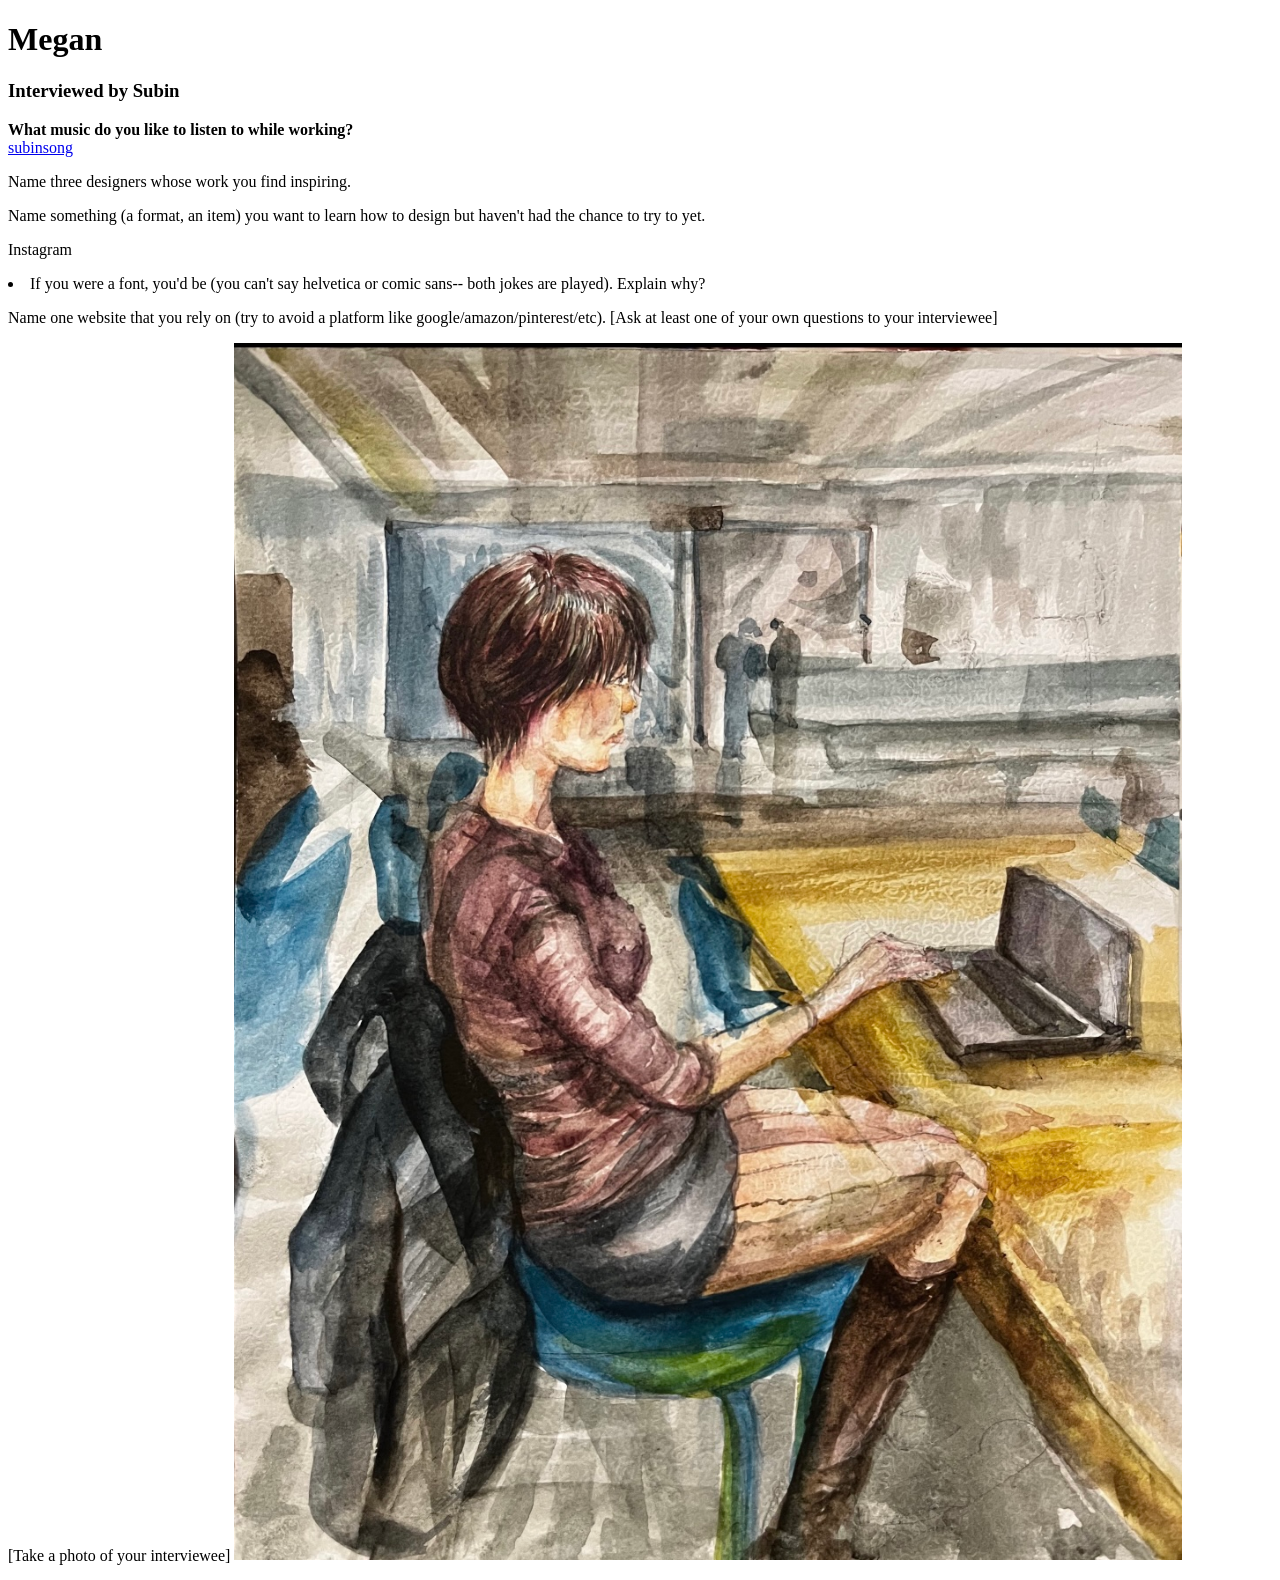
<file: workshop 01/index.html>
<!DOCTYPE html>

<html>
    <head>
        <title>Interview – Megan – 2026</title>
    </head>
    <body>
    
   
</html>
<h1>Megan</h1>

<h3>Interviewed by Subin</h3>


<strong>What music do you like to listen to while working?</strong><br />
<a href= "https://subinsong.format.com/" target="_blank">subinsong</a>
<p>
Name three designers whose work you find inspiring.</strong><br />
</p>
Name something (a format, an item) you want to learn how to design but haven't had the chance to try to yet. 
<p>Instagram

<li>If you were a font, you'd be (you can't say helvetica or comic sans-- both jokes are played). Explain why?</LI>

</p>

<P>
Name one website that you rely on (try to avoid a platform like google/amazon/pinterest/etc).

[Ask at least one of your own questions to your interviewee]
<P>
[Take a photo of your interviewee]

<img src="image/subin.jpg" style="max-width:75%"/>
    </body>
</html>
</file>
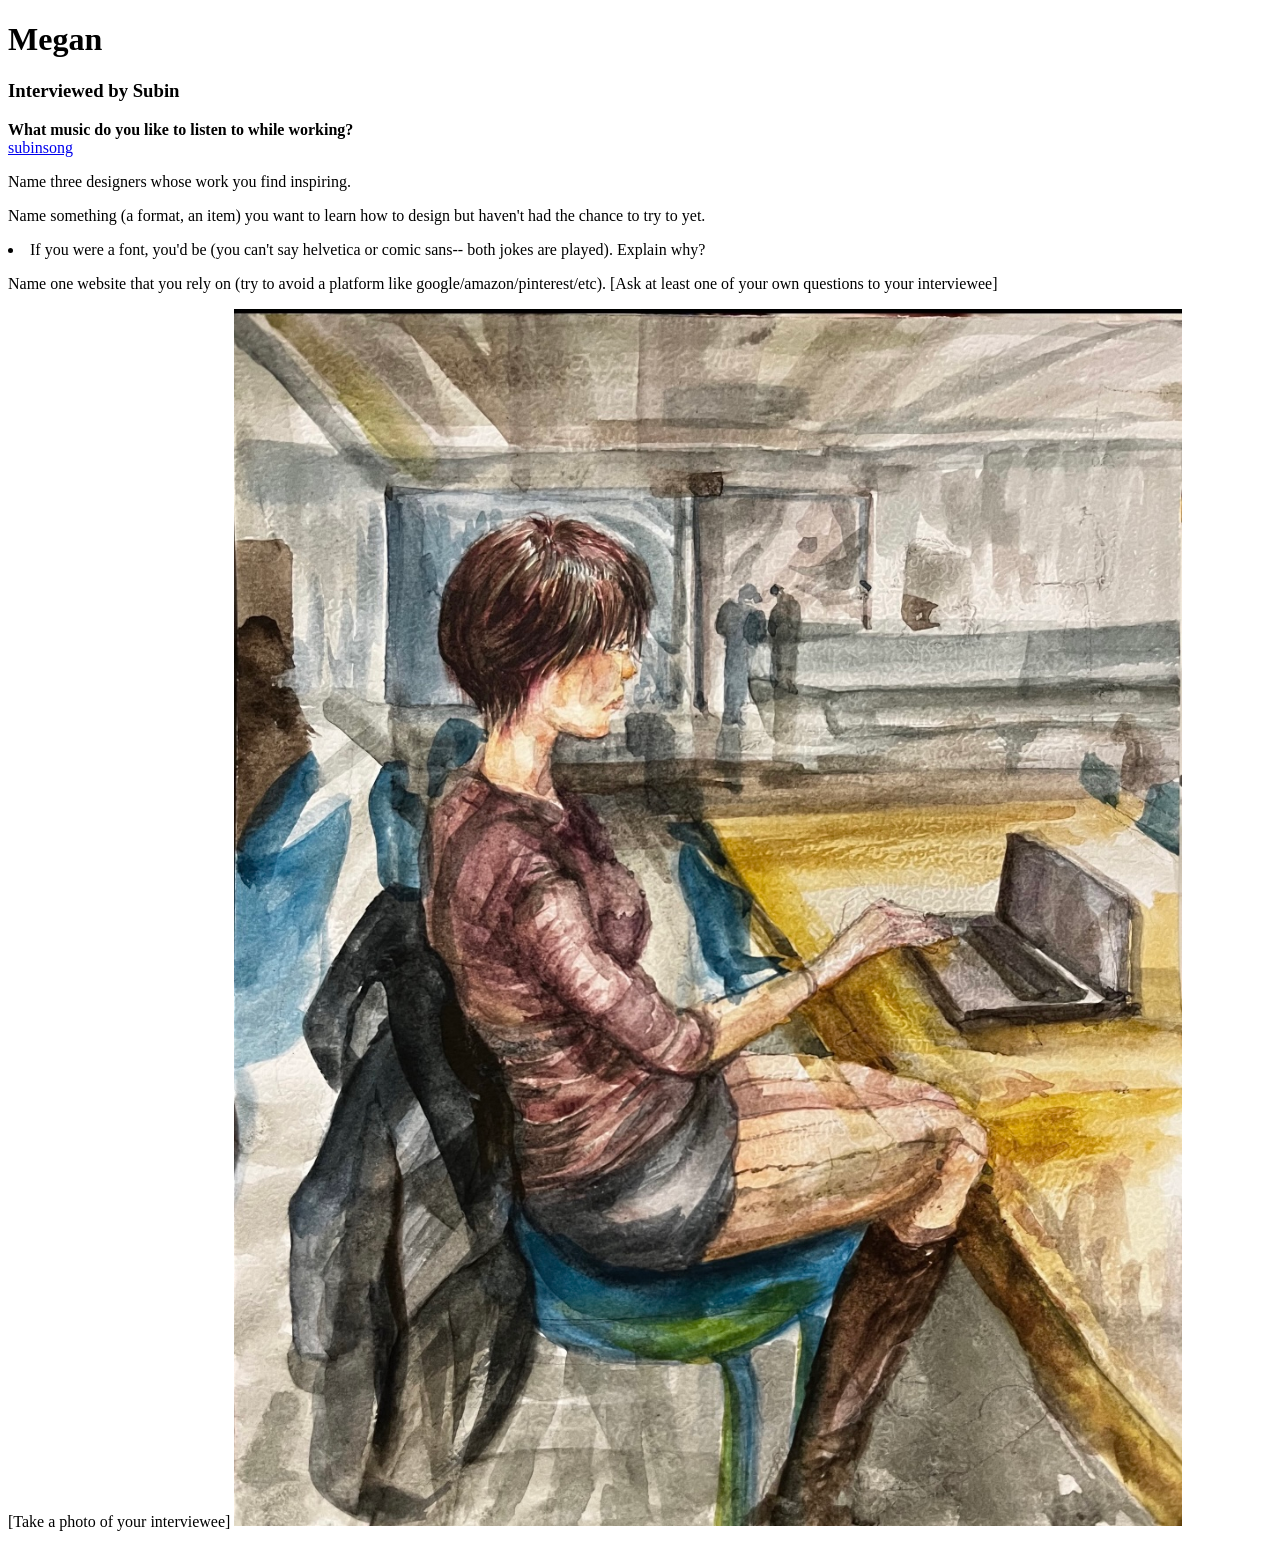
<file: workshop 01/interview.html>
<!DOCTYPE html>

<html>
    <head>
        <title>Interview – Megan – 2026</title>
    </head>
    <body>
    
   
</html>
<h1>Megan</h1>

<h3>Interviewed by Subin</h3>


<strong>What music do you like to listen to while working?</strong><br />
<a href= "https://subinsong.format.com/" target="_blank">subinsong</a>
<p>
Name three designers whose work you find inspiring.</strong><br />
</p>
Name something (a format, an item) you want to learn how to design but haven't had the chance to try to yet. 
<p>

<li>If you were a font, you'd be (you can't say helvetica or comic sans-- both jokes are played). Explain why?</LI>

</p>

<P>
Name one website that you rely on (try to avoid a platform like google/amazon/pinterest/etc).

[Ask at least one of your own questions to your interviewee]
<P>
[Take a photo of your interviewee]

<img src="image/subin.jpg" style="max-width:75%"/>
    </body>
</html>
</file>
